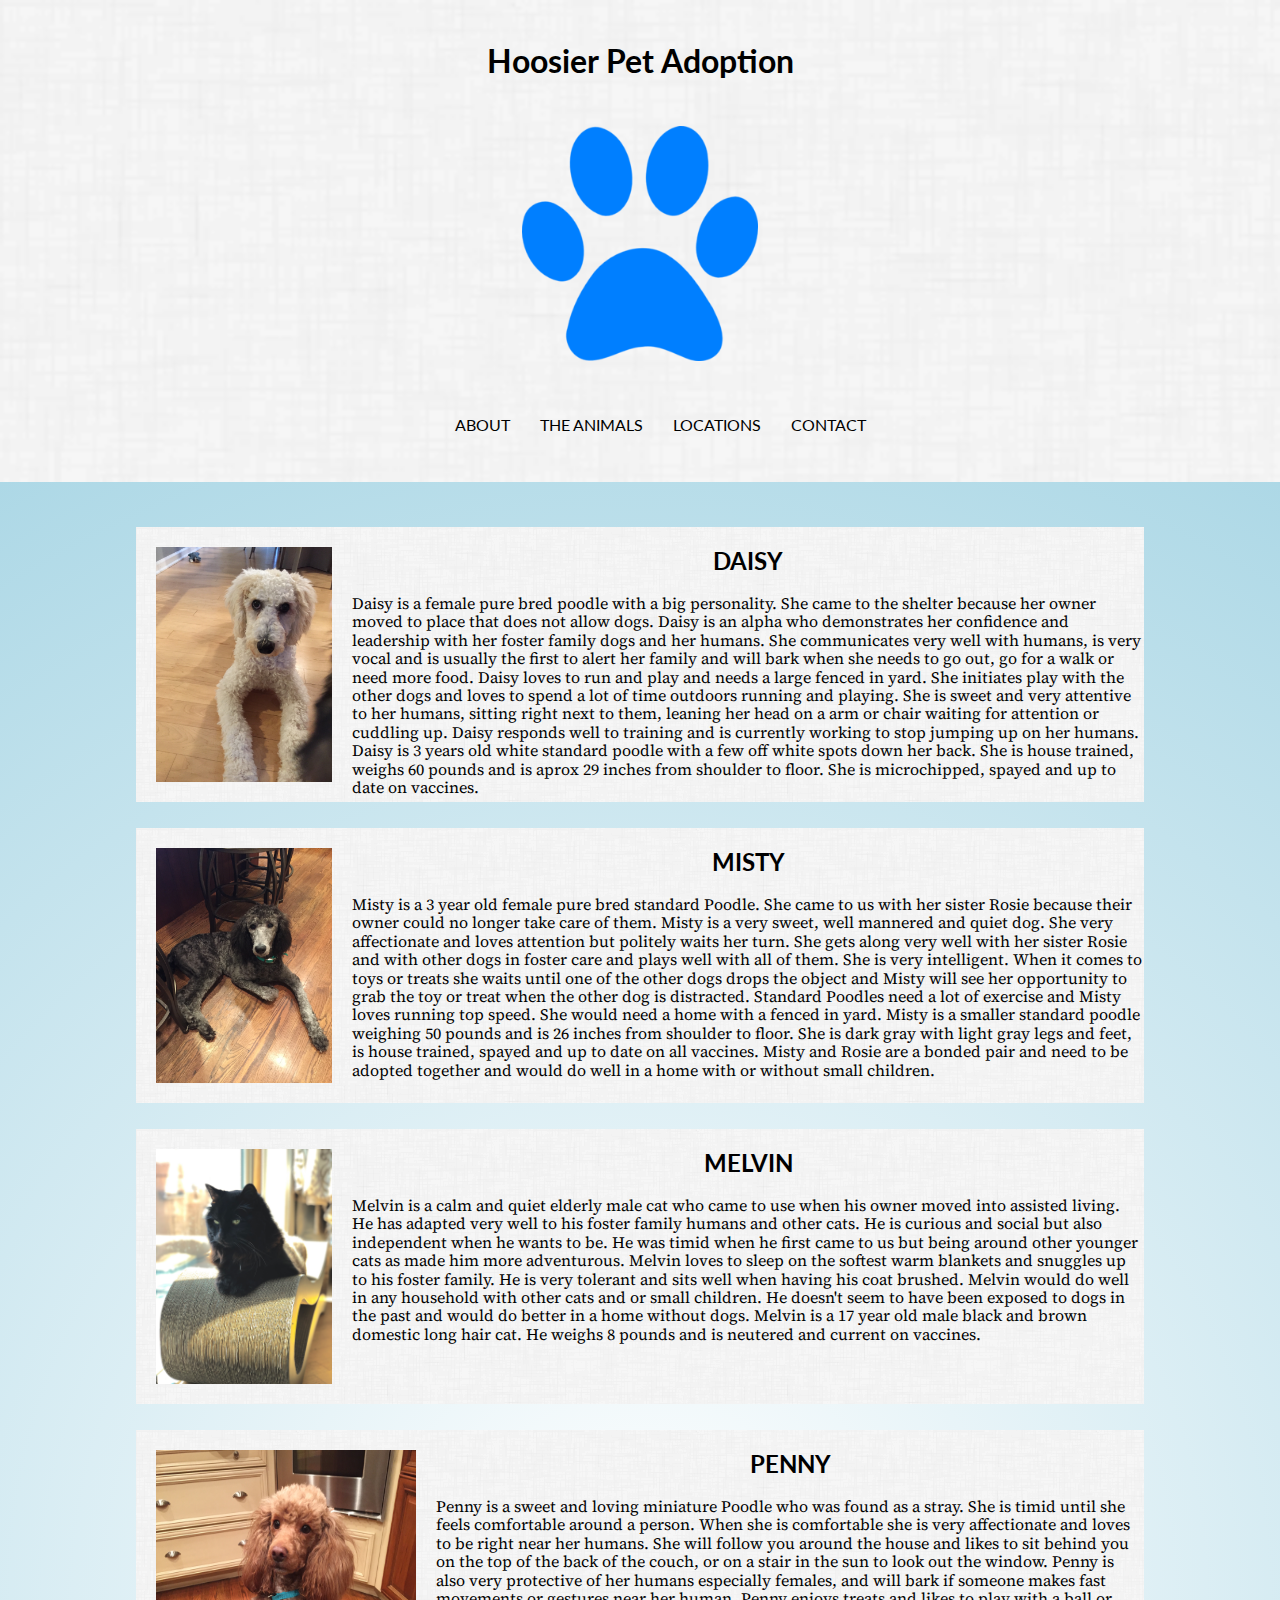
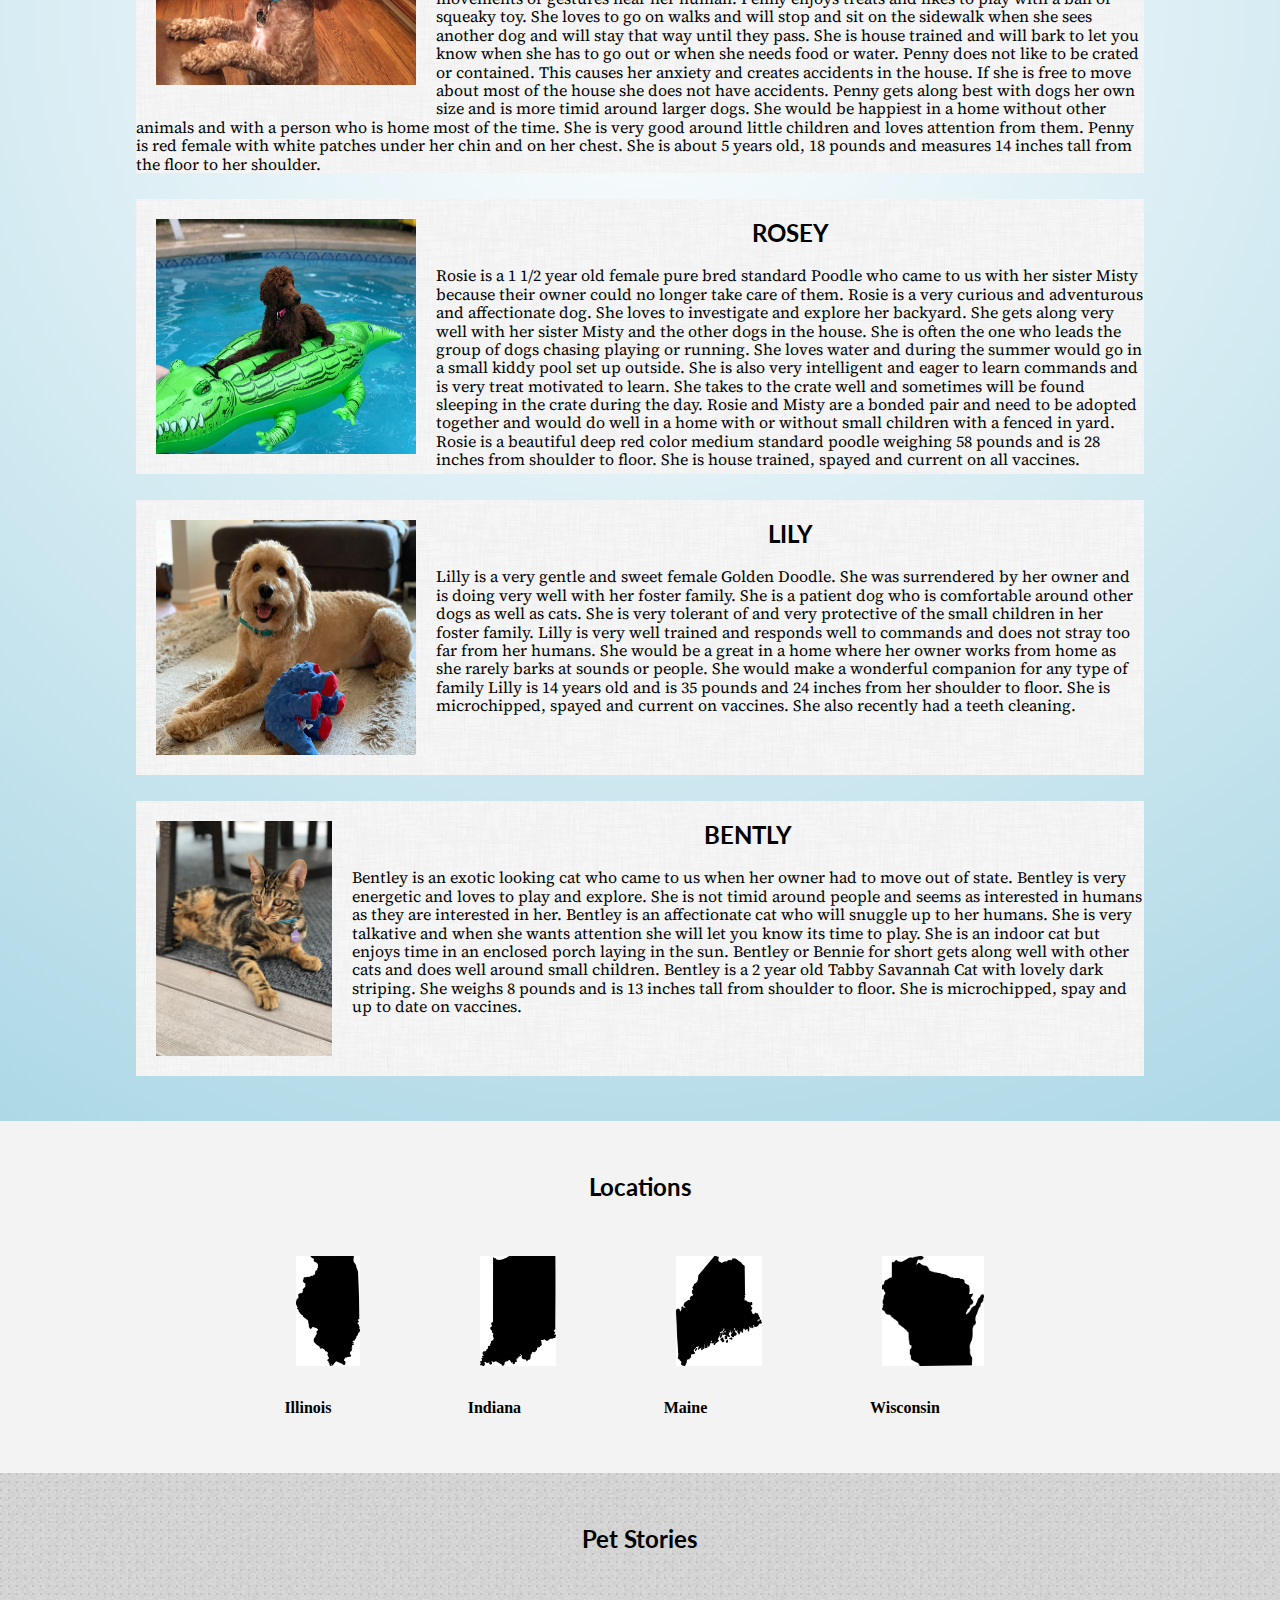
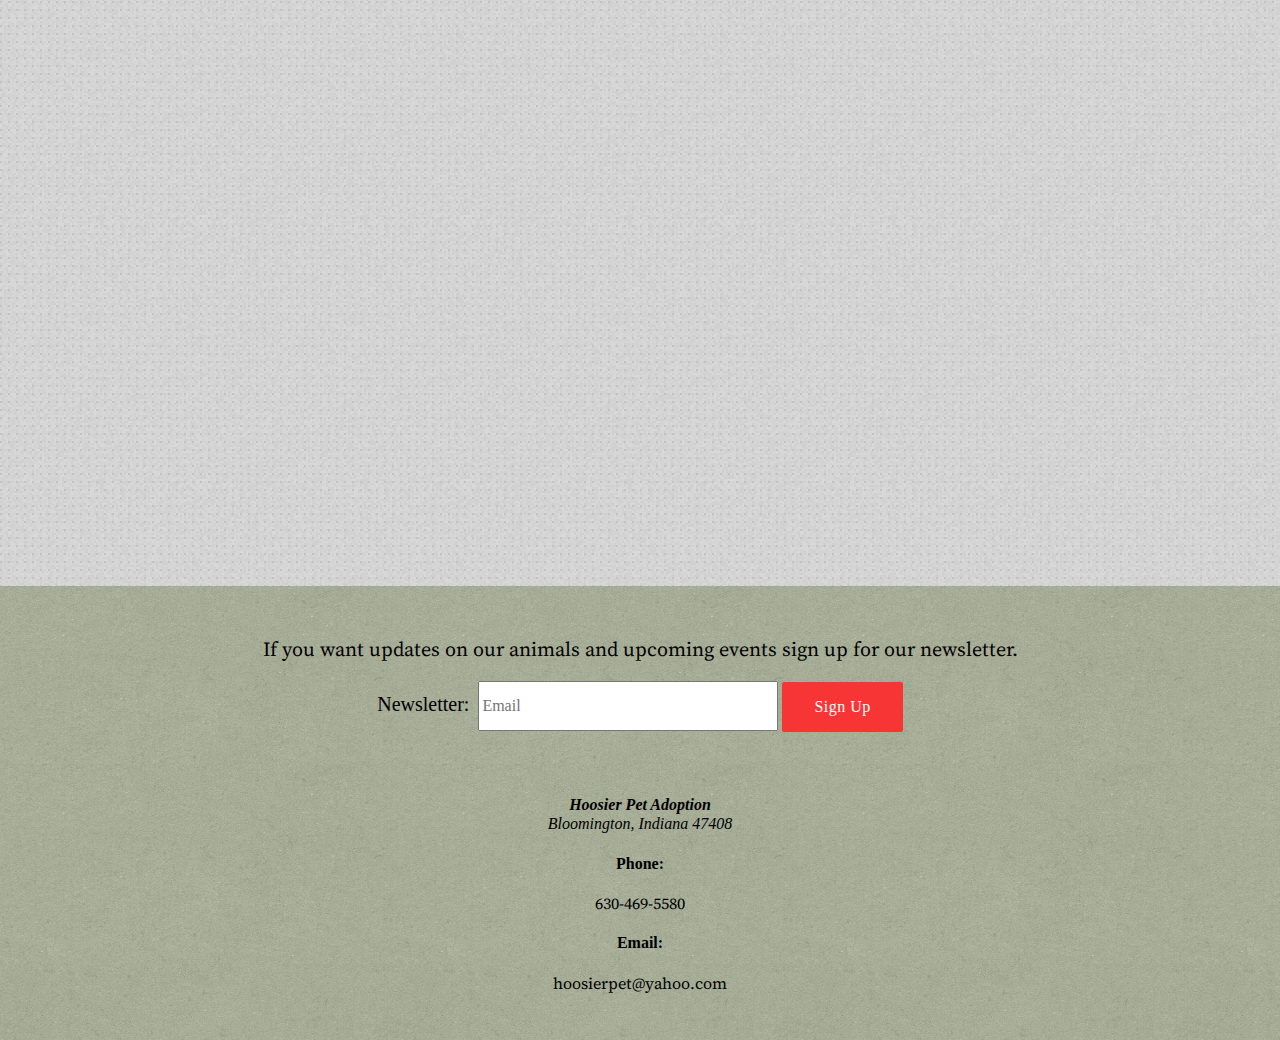
<file: HTML,CSS,JavaScript/Final Website 2/Projects/Project 3-Shepard-Chandler copy/index.html>
<!doctype html>
<html lang="en">

	<head>
		<meta charset="utf-8">
		<title>Project 3</title>
		<meta http-equiv="x-ua-compatible" content="ie=edge">
		<meta name="viewport" content="width=device-width, initial-scale=1, shrink-to-fit=no">

		<!-- Stylesheets -->
		<link rel="stylesheet" href="css/normalize.css">
		<link rel="stylesheet" href="css/styles.css">
		<link href="https://fonts.googleapis.com/css?family=Lato|PT+Serif|Source+Serif+Pro&display=swap" rel="stylesheet">


	</head>
     
	<body>
		<nav>
			<div class="container">
				<h2>Hoosier Pet Adoption</h2>
				<figure class="logo"></figure>
				<!-- logo found at http://www.clker.com/clipart-blues-clues-paw.html -->
					<img src="images/blues-clues-paw-md.png" alt="Hoosier Pet Adoption">
					<figcaption class="sr-only">Hoosier Pet Adoption</figcaption>
				<ul>
					<li><a href="#">About</a></li>
					<li><a href="#">The Animals</a></li>
					<li><a href="#">Locations</a></li>
					<li><a href="#">Contact</a></li>
				</ul>
			</div>	
		</nav>
		
		<!-- Aninmals -->
		<article class="animals">
			<h1 class="sr-only">Animals</h1>
			<div class="container">
				<section>
					<img src="images/Daisy_pic.jpg" alt="Daisy">
		
					<h2>Daisy</h2> 
				<p>Daisy is a female pure bred poodle with a big personality. She came to the shelter 
				because her owner moved to place that does not allow dogs. Daisy is an alpha who 
				demonstrates her confidence and leadership with her foster family dogs and her humans. 
				She communicates very well with humans, is very vocal and is usually the first to alert 
				her family and will bark when she needs to go out, go for a walk or need more food. 
				Daisy loves to run and play and needs a large fenced in yard. She initiates play with the 
				other dogs and loves to spend a lot of time outdoors running and playing. She is sweet and 
				very attentive to her humans, sitting right next to them, leaning her head on a arm or 
				chair waiting for attention or cuddling up. Daisy responds well to training and is currently 
				working to stop jumping up on her humans. 
				Daisy is 3 years old white standard poodle with a few off white spots down her back. 
				She is house trained, weighs 60 pounds and is aprox 29 inches from shoulder to floor. 
				She is microchipped, spayed and up to date on vaccines.</p>
				</section>

				<section>
				<img src="images/misty_pic.jpg" alt="Misty">
				<h2>Misty</h2>
				<p>Misty is a 3 year old female pure bred standard Poodle. She came to us with her sister 
				Rosie because their owner could no longer take care of them. 
				Misty is a very sweet, well mannered and quiet dog. She very affectionate and loves 
				attention but politely waits her turn. She gets along very well with her sister Rosie 
				and with other dogs in foster care and plays well with all of them. She is very 
				intelligent. When it comes to toys or treats she waits until one of the other dogs 
				drops the object and Misty will see her opportunity to grab the toy or treat when the 
				other dog is distracted. Standard Poodles need a lot of exercise and Misty loves running 
				top speed. She would need a home with a fenced in yard. Misty is a smaller standard 
				poodle weighing 50 pounds and is 26 inches from shoulder to floor. She is dark gray 
				with light gray legs and feet,  is house trained, spayed and up to date on all vaccines. 
				Misty and Rosie are a bonded pair and need to be adopted together and would do well in a 
				home with or without small children.</p>

				</section>

				<section>
				<img src="images/melvin_pic.JPG" alt="Melvin">
				<h2>Melvin</h2>
				<p>Melvin is a calm and quiet elderly male cat who came to use when his owner moved into 
				assisted living. He has adapted very well to his foster family humans and other cats. 
				He is curious and social but also independent when he wants to be. He was timid when 
				he first came to us but being around other younger cats as made him more adventurous. 
				Melvin loves to sleep on the softest warm blankets and snuggles up to his foster family. 
				He is very tolerant and sits well when having his coat brushed. Melvin would do well in 
				any household with other cats and or small children. He doesn't seem to have been exposed 
				to dogs in the past and would do better in a home without dogs. Melvin is a 17 year 
				old male black and brown domestic long hair cat. He weighs 8 pounds and is neutered 
				and current on vaccines.</p>
				</section>

				<section>
				<img src="images/Penny_pic.jpg" alt="Penny">
				<h2>Penny</h2>
				<p>Penny is a sweet and loving miniature Poodle who was found as a stray. She is timid 
				until she feels comfortable around a person. When she is comfortable she is very 
				affectionate and loves to be right near her humans. She will follow you around the 
				house and likes to sit behind you on the top of the back of the couch,  or on a stair 
				in the sun to look out the window.  Penny is also very protective of her humans especially 
				females, and will bark if someone makes fast movements or gestures near her human. Penny 
				enjoys treats and likes to play with a ball or squeaky toy. She loves to go on walks and 
				will stop and sit on the sidewalk when she sees another dog and will stay that way until 
				they pass. She is house trained and will bark to let you know when she has to go out or 
				when she needs food or water.  Penny does not like to be crated or contained. This causes 
				her anxiety and creates accidents in the house. If she is free to move about most of the 
				house she does not have accidents. Penny gets along best with dogs her own size and is 
				more timid around larger dogs. She would be happiest in a home without other animals and 
				with a person who is home most of the time. She is very good around little children and 
				loves attention from them. Penny is red female with white patches under her chin and on 
				her chest. She is about 5 years old, 18 pounds and measures 14 inches tall from the floor 
				to her shoulder.</p>
				</section>

				<section>
				<img src="images/Rosey_pic.jpg" alt="Rosey">
				<h2>Rosey</h2>
				<p>Rosie is a 1 1/2 year old female pure bred standard Poodle who came to us with her 
				sister Misty because their owner could no longer take care of them. Rosie is a very 
				curious and adventurous and affectionate dog. She loves to investigate and explore 
				her backyard. She gets along very well with her sister Misty and the other dogs in the 
				house. She is often the one who leads the group of dogs chasing playing or running. She 
				loves water and during the summer would go in a small kiddy pool set up outside. She is 
				also very intelligent and eager to learn commands and is very treat motivated to learn.   
				She takes to the crate well and sometimes will be found sleeping in the crate during the day. 
				Rosie and Misty are a bonded pair and need to be adopted together and would do well in a 
				home with or without small children with a fenced in yard. Rosie is a beautiful deep 
				red color medium standard poodle weighing 58 pounds and is 28 inches from shoulder to 
				floor. She is house trained, spayed and current on all vaccines.</p>
				</section>
        
				<section>
				<img src="images/Lily_pic.jpg" alt="Lily">
				<h2>Lily</h2>
				<p>Lilly is a very gentle and sweet female Golden Doodle. She was surrendered by her owner 
				and is doing very well with her foster family. She is a patient dog who is comfortable 
				around other dogs as well as cats. She is very tolerant of and very protective of the 
				small children in her foster family. Lilly is very well trained and responds well to 
				commands and does not stray too far from her humans. She would be a great in a home where 
				her owner works from home as she rarely barks at sounds or people. She would make a 
				wonderful companion for any type of family Lilly is 14 years old and is 35 pounds and 
				24 inches from her shoulder to floor. She is microchipped, spayed and current on vaccines. 
				She also recently had a teeth cleaning.</p>
				</section>

				<section>
				<img src="images/bently_pic.jpeg" alt="Bently">
				<h2>Bently</h2>
				<p>Bentley is an exotic looking cat who came to us when her owner had to move out of state. 
				Bentley is very energetic and loves to play and explore.  She is not timid around people 
				and seems as interested in humans as they are interested in her. Bentley is an 
				affectionate cat who will snuggle up to her humans. She is very talkative and when she 
				wants attention she will let you know its time to play. She is an indoor cat but enjoys 
				time in an enclosed porch laying in the sun. Bentley or Bennie for short gets along well 
				with other cats and does well around small children. Bentley is a 2 year old Tabby 
				Savannah Cat with lovely dark striping. She weighs 8 pounds and is 13 inches tall from 
				shoulder to floor.  She is microchipped, spay and up to date on vaccines.</p>
				</section>
			</div>
		</article>

		<!-- Locations -->
		<article class="locations">
			<div class="container">
			<h2 class="sr-only">Locations</h2>
			<h2>Locations</h2>
			<section>
				<figure>
					<img src="images/illinois-silhouette.jpg" alt="Illinois">
					<figcaption><strong>Illinois</strong></figcaption>
				</figure>
				<figure>
					<img src="images/indiana-silhouette.jpg" alt="Indiana">
					<figcaption><strong>Indiana</strong></figcaption>
				</figure>
				<figure>
					<img src="images/maine-silhouette.jpg" alt="Maine">
					<figcaption><strong>Maine</strong></figcaption>
				</figure>
				<figure>
					<img src="images/wisconsin-silhouette.jpg" alt="Wisconsin">
					<figcaption><strong>Wisconsin</strong></figcaption>
				</figure>
			</div>
		</article>

		<!-- Video -->
		<article class="video">
			<div class="container">
				<h2>Pet Stories</h2>
				<div class='embed-container'><iframe src='https://www.youtube.com/embed/rwgwSomR0B8' frameborder='0' allowfullscreen></iframe></div>

			</div>
		</article>


		<!-- newsletter-->

		<article class="contact">
			<h2 class="sr-only">Contact</h2>
			
			<div class="container">
					<p>If you want updates on our animals and upcoming events sign up for our newsletter.</p>
				<form name="contact-form" method="post" action="handle-form.php">
					<label class="label">Newsletter:</label>
					<input class="input" type="text" name="email-list" id="email-list" placeholder="Email">
					<a href="javascript:void(0);" class="button" id="signup">Sign Up</a>
				</form>

			</div>
		</article>
		<!-- background found at https://www.toptal.com/designers/subtlepatterns/ -->
		<footer>
			<div class="container">
				<section>
					<h3 class="sr-only">Contact</h3>
					<address>
						<strong>Hoosier Pet Adoption</strong><br>
						Bloomington, Indiana 47408
					</address>
					<h4>Phone:</h4>
					<p>630-469-5580</p>
					<h4>Email:</h4>
					<p><a href="https://mailto:hoosierpet@yahoo.com">hoosierpet@yahoo.com</a></p>
					</address>
				</section>
				<section>
					<h3 class="sr-only">Media Links</h3>
					<a href="#"><i class="fab fa-twitter fa-2x"></i></a>
					<a href="#"><i class="fab fa-instagram fa-2x"></i></a>
					<a href="#"><i class="fab fa-facebook fa-2x"></i></a>
				</section>

			</div>
		</footer>
			
			
			
			
			
			
			
			
			

		





	</body>
</html>
</file>
<file: HTML,CSS,JavaScript/Final Website 2/Projects/Project 3-Shepard-Chandler copy/css/styles.css>
/* natural box model */
html {
    box-sizing: border-box;
    
}
*, *:before, *:after {
    box-sizing: inherit;
}

/* Browser Upgrade Prompt */
.browserupgrade {
    margin: 0.2em 0;
    background: #ccc;
    color: #000;
    padding: 0.2em 0;
}

/* hides an element, but not from screen readers */
.sr-only {
    position: absolute;
    width: 1px;
    height: 1px;
    padding: 0;
    margin: -1px;
    overflow: hidden;
    clip: rect(0, 0, 0, 0);
    border: 0;
}

/* no break */
.nobr {
    white-space: nowrap;
}

/*
    STRUCTURE
*/

body, html {
    height: 100%
}
.container {
    max-width: 1050px;
    display: block;
    margin: 0 auto;
    text-align: center;
    padding: 2.0em 0.5em;
    
  }

/*
    TYPOGRAPHY
*/

h1, h2, h3, li {
    font-family: 'Lato', 'PT Serif', 'sans-serif';

}

p {
    font-family: 'Source Serif Pro', 'Gill Sans';
}

/*
    IMAGES
*/
img {
    
    max-width: 300px;
    height: 275px;
    padding: 20px;
}



/* Locations */

.locations img {
    height: 150px;
}

.locations {
    background-color: rgb(243, 243, 243);
}

.locations section {
    display: flex;
    flex-flow: row wrap;
    justify-content: center;
}

.locations img:hover {
    opacity: 0.7;
}

figcaption {
    margin: 0.5em;
    text-align: left;
    font-size: 16px;
}



/* Navigation */


nav {
    background: url('../images/dust_scratches.png');
    background-size: cover;
}
nav .container {
    padding: 1.0em 0.5em;
}

nav ul {
    display: flex;
    justify-content: center;
}

nav ul li {
    list-style-type: none;
    text-align: center;
    padding: 15px;
    text-transform: uppercase;
}

nav ul li:hover {
    text-decoration: lightgrey;
}

nav ul li a {
    text-decoration: none;
    color:black;
}

nav .container h2 {
    font-size: 32px;
}

/* Form*/

form {
    display: static;
}

form .input {
    height: 50px;
    width: 300px;
}

form .button {
    display: inline-block;
}

/* Animals */

.animals {
    background: radial-gradient(circle at center, white 0%, lightblue 100%);
    background-size: cover;

}

.animals .container {
    display: flex;
    flex-flow: row wrap;
    justify-content: space-between;
}

.animals section {
    position: relative;
    
    margin: 13px;
    background: url('../images/dust_scratches.png');
    }

.animals p {
    
    text-align: left;
    margin: 0 auto;
    
}

.animals h2 {
    text-transform: uppercase;
    
}

.animals section img {
    position: relative;
    float: left;
}
.label {
    margin-right: 5px;
    line-height: 1.5em;
    font-size: 20px;
}



/* clearfix - in case you decide to float elements */
.group::after {
  content: "";
  display: table;
  clear: both;
}

/* LINKS */

a:link, a:visited {
    color: black;
    text-decoration: none;
}

a:active, a:hover {
    color: black
}
.embed-container { 
    position: relative; 
    padding-bottom: 56.25%; 
    height: 0; overflow: hidden; 
    max-width: 100%; } 
.embed-container iframe, .embed-container object, .embed-container embed { 
    position: absolute; 
    top: 0; 
    left: 0; 
    width: 100%; 
    height: 100%; }

.button {
    position: relative;
    display: inline-block;
    overflow: hidden;

    user-select: none;
    -webkit-tap-highlight-color: transparent;
    vertical-align: middle;
    z-index: 1;
    -webkit-transition: .3s ease-out;
    transition: .3s ease-out;
    height: 50px;
    line-height: 50px;
    text-decoration: none;
    color: #fff !important;
    background-color: rgb(248, 53, 53);
    text-align: center;
    letter-spacing: .5px;
    padding: 0 2rem;
    border: none;
    border-radius: 2px;
    font-size: 1rem;
    outline: 0;
    
  }

.video {
    background: url("../images/squared_metal_@2X.png");
    min-width: 600px;
}

.contact {
    background: url('../images/green_cup.png');
}

.contact p {
    font-size: 20px;
}

footer {
    background: url('../images/green_cup.png')

}

address {
    text-decoration: none;
}



/* MEDIA QUERIES */
/* X-Small devices (portait phones, less than 576px) */
/* All styles up to this point in the stylesheet are for X-Small */

/* Small devices (landscape phones, 576px and up) */
@media (min-width: 576px) {
    /* body { background-color: orange; } */

}

/* Medium devices (tablets, 768px and up) */
@media (min-width: 768px) {
    /* body { background-color: green; } */

}

/* Large devices (desktops, 992px and up) */
@media (min-width: 992px) {
    /* body { background-color: blue; } */
}

/* Extra large devices (large desktops, 1200px and up) */
@media (min-width: 1200px) {
    /* body { background-color: purple; } */
}
</file>
